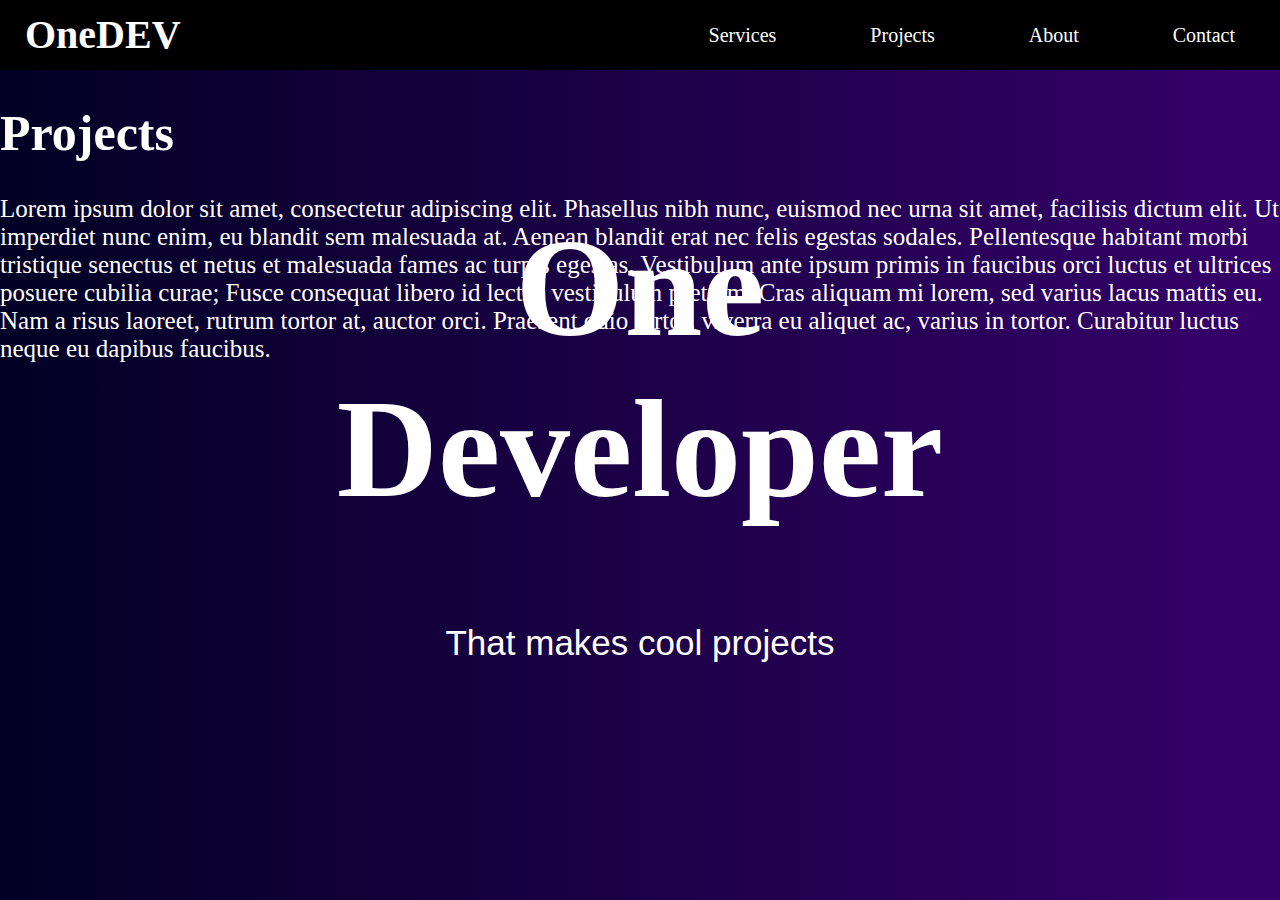
<file: index.html>
<!DOCTYPE html>
<head>
    <title>OneDEV Home</title>
    <link rel="icon" href="https://onedev-135.github.io/resources/images/OneDEV_2.0.png">
    <style>

        /* Fonts */
        @font-face{font-family: 'Samsung Sharp Sans regular';font-style: normal; src: url(https://onedev-135.github.io/resources/fonts/samsungsharpsans.ttf)}
        @font-face{font-family:'Samsung Sharp Sans';font-style:bold;src:url(https://onedev-135.github.io/resources/fonts/samsungsharpsans-bold.otf);}
        @font-face {font-family: 'Google Sans';src: url(https://onedev-135.github.io/resources/fonts/ProductSans-Light.ttf);}

        /* Styles */
        body{margin: 0;padding: 0;font-family: "Samsung Sharp Sans", sans-serif;background-color: black;/* overflow-y: scroll; */}
        body ::selection{color: black;background: white;} body ::-moz-selection{color: black;background: white;}
        header{background-color: black;}
        .main-nav{height: 70px;position: relative;z-index: 10;user-select: none;-webkit-user-select: none;-khtml-user-select: none;-moz-user-select: none;-ms-user-select: none;}
        .logo{color: white;line-height: 70px;font-size: 40px;font-weight: bold;text-decoration: none;margin-left: 25px;transition:all 0.25s;}
        .logo:hover{color: lightgrey;}
        .navlinks{list-style: none;float: right;line-height: 70px;margin: 0px;padding: 0;}
        .navlinks li{display: inline-block;margin: 0 30px;font-size: 20px;}
        .navlinks li a{color: white;text-decoration: none;padding: 15px;transition: all 0.25s;border-radius: 12px;font-family:'Samsung Sharp Sans regular';}
        .navlinks li a:hover{color: black;background-color: white;}
        .menu-btn{color: white;font-size: 40px;float: right;line-height: 70px;margin-right: 30px;cursor: pointer;display: none;}
        #isChecked{display: none;}
        .body-content{font-size: 70px;color:white;text-align: center;top: 45%;position: absolute;transform: translate(-50%, -50%);left: 50%;user-select: none;-webkit-user-select: none;-khtml-user-select: none;-moz-user-select: none;-ms-user-select: none;}
        .body-content p{font-size: 35px;font-family: 'Google Sans','Samsung Sharp Sans regular',sans-serif;}
        .body-content h1{border-bottom: 5px;padding:none;}
        .others{color: white;font-family: 'Google Sans';font-size: 25px;}

        /* @ Media */
        @media (max-width:908px){.navlinks{/*overflow-x: hidden;*/position: fixed;width: 100%;height: 100vh;text-align: center;background: linear-gradient(90deg, rgba(2,0,36,1) 0%, rgba(54,0,107,1) 100%);right: -100%;transition: all 0.25s;}.navlinks li{display: block;}.navlinks li a{font-size: 25px;}.menu-btn{display: block;}#isChecked:checked ~ .navlinks{right: 0;}}
        @media (max-width:245px){.logo{margin-left: 10px;font-size: 25px;}.menu-btn{margin-right: 10px;font-size: 20px;}}


</style>
    <link rel="stylesheet" href="https://cdnjs.cloudflare.com/ajax/libs/font-awesome/4.7.0/css/font-awesome.min.css">
</head>
<body>
    <style>
        body{font-family: 'Samsung Sharp Sans';background: linear-gradient(90deg, rgba(2,0,36,1) 0%, rgba(54,0,107,1) 100%);}
    </style>
    <header>
        <nav class="main-nav">
            <input type="checkbox" id="isChecked" />
            <label for="isChecked" class="menu-btn">
                <i class="fa fa-bars"></i>
            </label>
            <a href="https://onedev-135.github.io" class="logo">OneDEV</a>
            <ul class="navlinks">
                <li><a href="#">Services</a></li>
                <li><a href="#projects">Projects</a></li>
                <li><a href="#">About</a></li>
                <li><a href="mailto:jihibest@gmail.com" target="_blank">Contact</a></li>
            </ul>
        </nav>
    </header>
    <!-- Navigation bar ends here -->

    <!-- Body starts here -->
    <article>
        <div class="body-content">
            <h1>One Developer
                <!-- <span style=font-size:19px;border-top:10px;>That makes cool projects</span> -->
            </h1>
            <!-- <p>That is bored and making simple but cool looking projects.</p> -->
            <p>That makes cool projects</p>
        </div>
    </article>
    <article class="others">
        <div class="projects">
            <h1>Projects</h1>
            <p>Lorem ipsum dolor sit amet, consectetur adipiscing elit. Phasellus nibh nunc, euismod nec urna sit amet, facilisis dictum elit. Ut imperdiet nunc enim, eu blandit sem malesuada at. Aenean blandit erat nec felis egestas sodales. Pellentesque habitant morbi tristique senectus et netus et malesuada fames ac turpis egestas. Vestibulum ante ipsum primis in faucibus orci luctus et ultrices posuere cubilia curae; Fusce consequat libero id lectus vestibulum pretium. Cras aliquam mi lorem, sed varius lacus mattis eu. Nam a risus laoreet, rutrum tortor at, auctor orci. Praesent odio tortor, viverra eu aliquet ac, varius in tortor. Curabitur luctus neque eu dapibus faucibus.</p>
        </div>
    </article>
</body>
</file>
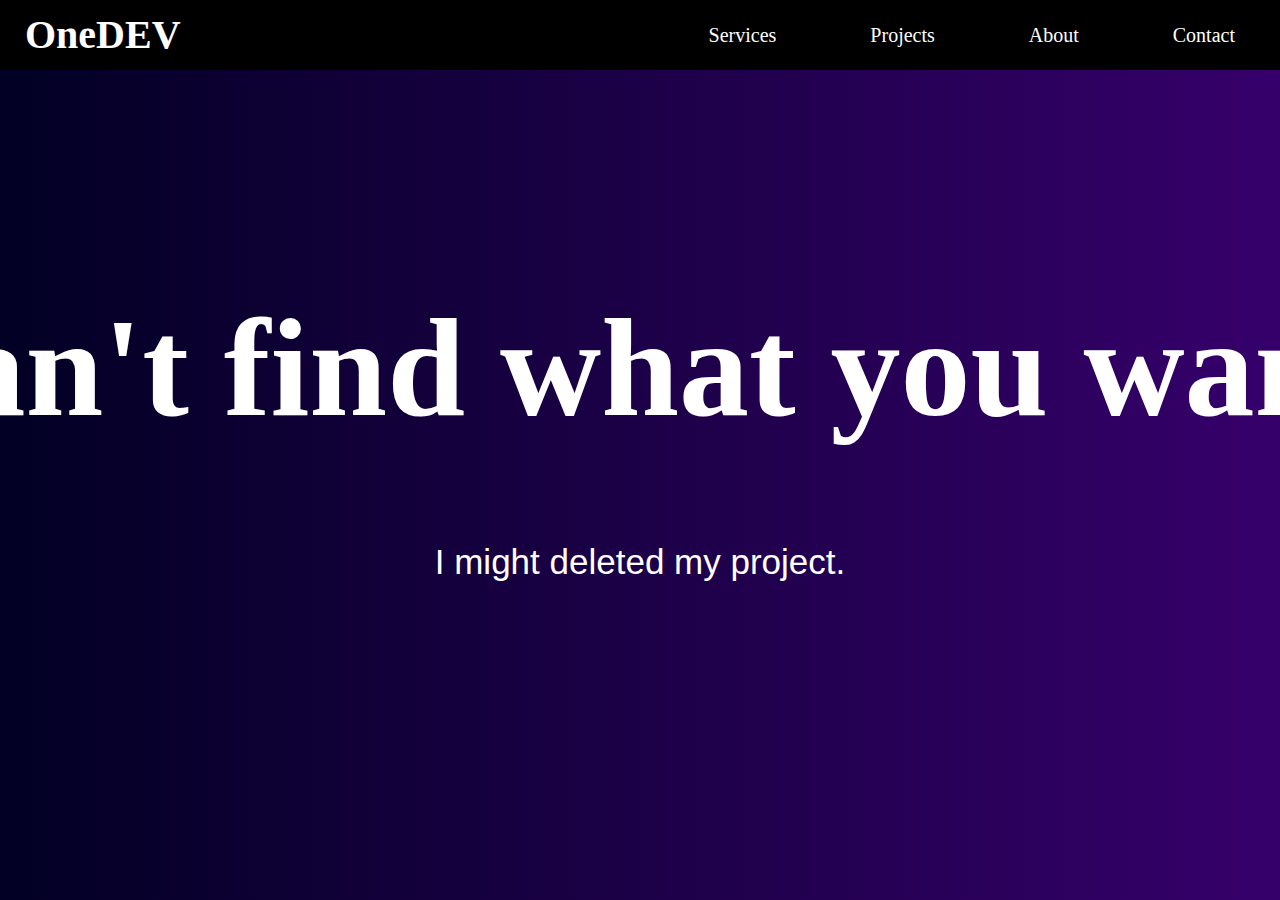
<file: error404page.html>
<!DOCTYPE html>
<head>
    <title>Page Not Found</title>
    <link rel="icon" href="https://onedev-135.github.io/resources/images/OneDEV_2.0.png">
    <style>

        /* Fonts */
        @font-face{font-family: 'Samsung Sharp Sans regular';font-style: normal; src: url(https://onedev-135.github.io/resources/fonts/samsungsharpsans.ttf)}
        @font-face{font-family:'Samsung Sharp Sans';font-style:bold;src:url(https://onedev-135.github.io/resources/fonts/samsungsharpsans-bold.otf);}
        @font-face {font-family: 'Google Sans';src: url(https://onedev-135.github.io/resources/fonts/ProductSans-Light.ttf);}

        /* Styles */
        body{margin: 0;padding: 0;font-family: "Samsung Sharp Sans", sans-serif;background-color: black;user-select: none;-webkit-user-select: none;-khtml-user-select: none;-moz-user-select: none;-ms-user-select: none;}
        body ::selection{color: black;background: white;} body ::-moz-selection{color: black;background: white;}
        header{background-color: black;}
        .main-nav{height: 70px;position: relative;z-index: 10;}
        .logo{color: white;line-height: 70px;font-size: 40px;font-weight: bold;text-decoration: none;margin-left: 25px;transition:all 0.25s;}
        .logo:hover{color: lightgrey;}
        .navlinks{list-style: none;float: right;line-height: 70px;margin: 0px;padding: 0;}
        .navlinks li{display: inline-block;margin: 0 30px;font-size: 20px;}
        .navlinks li a{color: white;text-decoration: none;padding: 15px;transition: all 0.25s;border-radius: 12px;font-family:'Samsung Sharp Sans regular';}
        .navlinks li a:hover{color: black;background-color: white;}
        .menu-btn{color: white;font-size: 40px;float: right;line-height: 70px;margin-right: 30px;cursor: pointer;display: none;}
        #isChecked{display: none;}
        .body-content{font-size: 70px;color:white;text-align: center;top: 45%;position: absolute;transform: translate(-50%, -50%);left: 50%;}
        .body-content p{font-size: 35px;font-family: 'Google Sans','Samsung Sharp Sans regular',sans-serif;}
        .body-content h1{border-bottom: 5px;padding:none;width: max-content;}
        .proj{color: white; bottom: 100%;/*  margin-left: 20%; overflow: scroll; */}

        /* @ Media */
        @media (max-width:908px){.navlinks{/*overflow-x: hidden;*/position: fixed;width: 100%;height: 100vh;text-align: center;background: linear-gradient(90deg, rgba(2,0,36,1) 0%, rgba(54,0,107,1) 100%);right: -100%;transition: all 0.25s;}.navlinks li{display: block;}.navlinks li a{font-size: 25px;}.menu-btn{display: block;}#isChecked:checked ~ .navlinks{right: 0;}}
        @media (max-width:245px){.logo{margin-left: 10px;font-size: 25px;}.menu-btn{margin-right: 10px;font-size: 20px;}}


</style>
    <link rel="stylesheet" href="https://cdnjs.cloudflare.com/ajax/libs/font-awesome/4.7.0/css/font-awesome.min.css">
</head>
<body>
    <style>
        body{font-family: 'Samsung Sharp Sans';background: linear-gradient(90deg, rgba(2,0,36,1) 0%, rgba(54,0,107,1) 100%);}
    </style>
    <header>
        <nav class="main-nav">
            <input type="checkbox" id="isChecked" />
            <label for="isChecked" class="menu-btn">
                <i class="fa fa-bars"></i>
            </label>
            <a href="https://onedev-135.github.io" class="logo">OneDEV</a>
            <ul class="navlinks">
                <li><a href="#">Services</a></li>
                <li><a href="https://onedev-135.github.io/#projects">Projects</a></li>
                <li><a href="#">About</a></li>
                <li><a href="mailto:jihibest@gmail.com" target="_blank">Contact</a></li>
            </ul>
        </nav>
    </header>
    <!-- Navigation bar ends here -->

    <!-- Body starts here -->
    <article>
        <nav class="body-content">
            <h1>Can't find what you want!
                <!-- <span style=font-size:19px;border-top:10px;>That makes cool projects</span> -->
            </h1>
            <!-- <p>That is bored and making simple but cool looking projects.</p> -->
            <p>I might deleted my project. </p>
        </nav>
    </article>
</body>
</file>
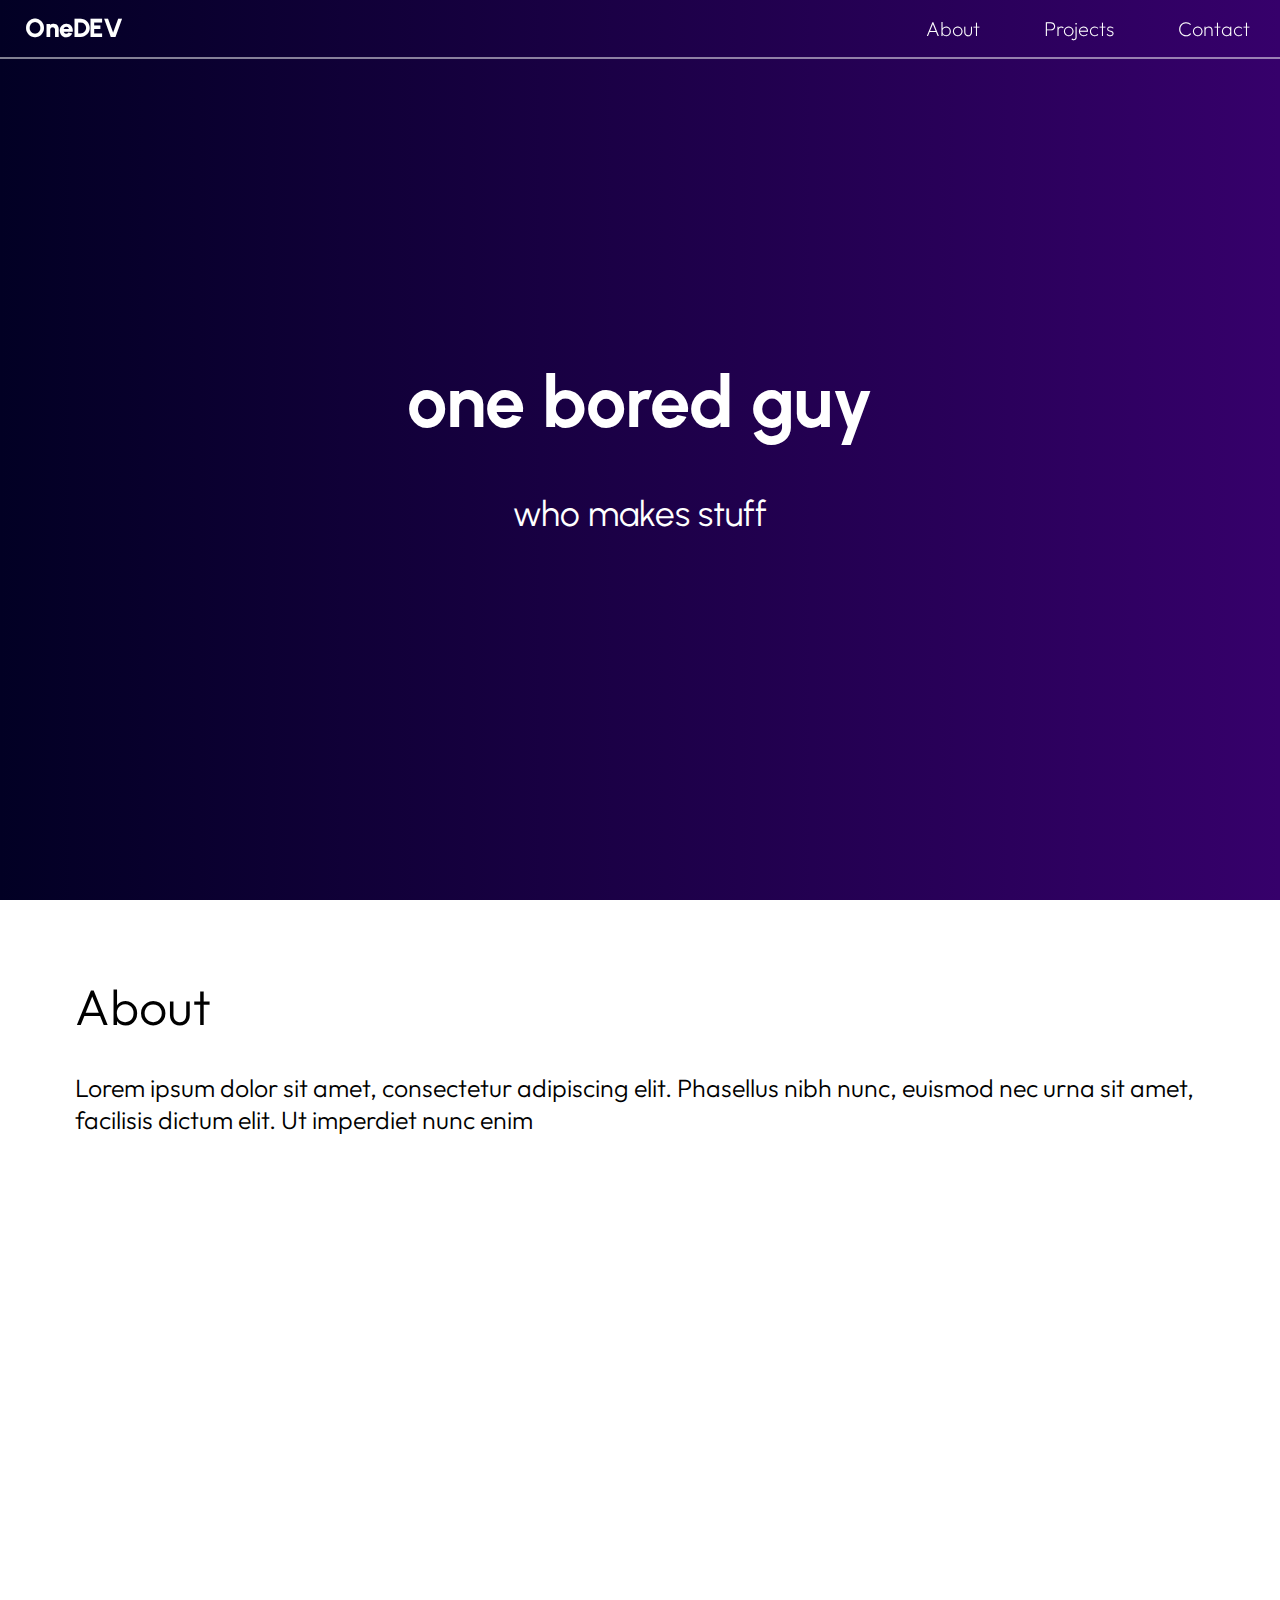
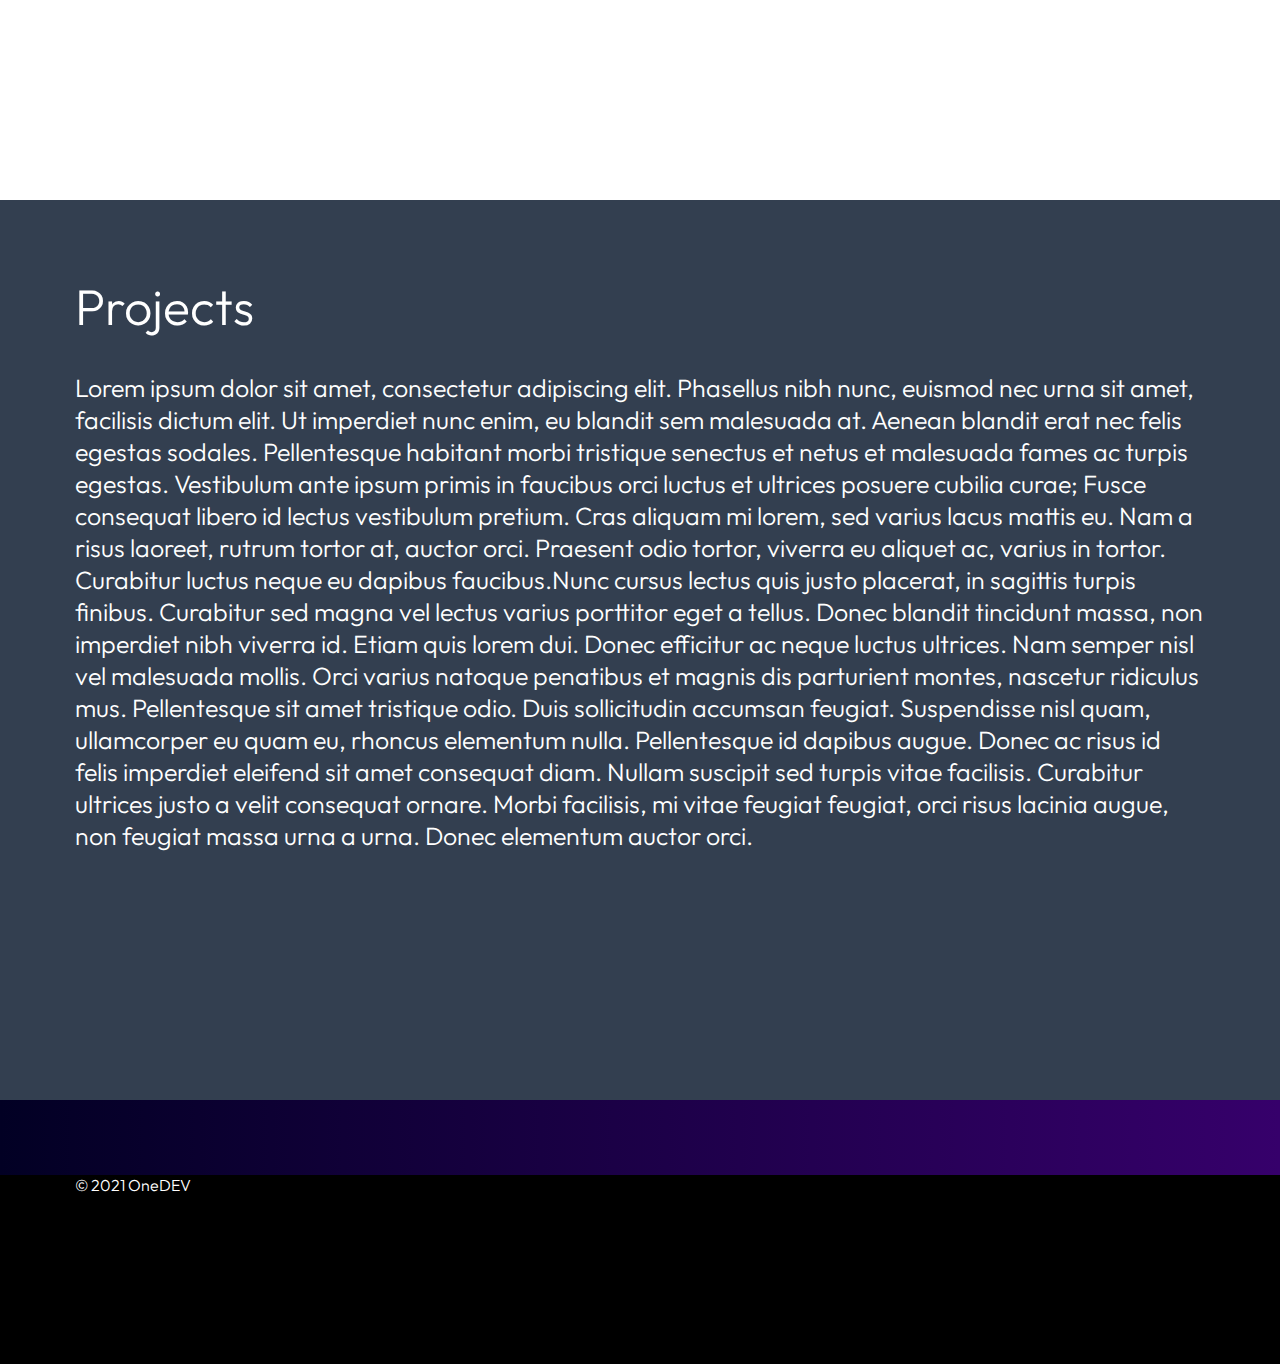
<file: not_index.html>
<!DOCTYPE html>
<html lang="en">
<head>
    <title>OneDEV Home</title>
    <link rel="icon" href="resources/images/favicon.png">
    <script>
        // function mobile_zoom() {document.body.style.zoom="175%"}
        (function(a,b){if(/(android|bb\d+|meego).+mobile|avantgo|bada\/|blackberry|blazer|compal|elaine|fennec|hiptop|iemobile|ip(hone|od)|iris|kindle|lge |maemo|midp|mmp|mobile.+firefox|netfront|opera m(ob|in)i|palm( os)?|phone|p(ixi|re)\/|plucker|pocket|psp|series(4|6)0|symbian|treo|up\.(browser|link)|vodafone|wap|windows ce|xda|xiino/i.test(a)||/1207|6310|6590|3gso|4thp|50[1-6]i|770s|802s|a wa|abac|ac(er|oo|s\-)|ai(ko|rn)|al(av|ca|co)|amoi|an(ex|ny|yw)|aptu|ar(ch|go)|as(te|us)|attw|au(di|\-m|r |s )|avan|be(ck|ll|nq)|bi(lb|rd)|bl(ac|az)|br(e|v)w|bumb|bw\-(n|u)|c55\/|capi|ccwa|cdm\-|cell|chtm|cldc|cmd\-|co(mp|nd)|craw|da(it|ll|ng)|dbte|dc\-s|devi|dica|dmob|do(c|p)o|ds(12|\-d)|el(49|ai)|em(l2|ul)|er(ic|k0)|esl8|ez([4-7]0|os|wa|ze)|fetc|fly(\-|_)|g1 u|g560|gene|gf\-5|g\-mo|go(\.w|od)|gr(ad|un)|haie|hcit|hd\-(m|p|t)|hei\-|hi(pt|ta)|hp( i|ip)|hs\-c|ht(c(\-| |_|a|g|p|s|t)|tp)|hu(aw|tc)|i\-(20|go|ma)|i230|iac( |\-|\/)|ibro|idea|ig01|ikom|im1k|inno|ipaq|iris|ja(t|v)a|jbro|jemu|jigs|kddi|keji|kgt( |\/)|klon|kpt |kwc\-|kyo(c|k)|le(no|xi)|lg( g|\/(k|l|u)|50|54|\-[a-w])|libw|lynx|m1\-w|m3ga|m50\/|ma(te|ui|xo)|mc(01|21|ca)|m\-cr|me(rc|ri)|mi(o8|oa|ts)|mmef|mo(01|02|bi|de|do|t(\-| |o|v)|zz)|mt(50|p1|v )|mwbp|mywa|n10[0-2]|n20[2-3]|n30(0|2)|n50(0|2|5)|n7(0(0|1)|10)|ne((c|m)\-|on|tf|wf|wg|wt)|nok(6|i)|nzph|o2im|op(ti|wv)|oran|owg1|p800|pan(a|d|t)|pdxg|pg(13|\-([1-8]|c))|phil|pire|pl(ay|uc)|pn\-2|po(ck|rt|se)|prox|psio|pt\-g|qa\-a|qc(07|12|21|32|60|\-[2-7]|i\-)|qtek|r380|r600|raks|rim9|ro(ve|zo)|s55\/|sa(ge|ma|mm|ms|ny|va)|sc(01|h\-|oo|p\-)|sdk\/|se(c(\-|0|1)|47|mc|nd|ri)|sgh\-|shar|sie(\-|m)|sk\-0|sl(45|id)|sm(al|ar|b3|it|t5)|so(ft|ny)|sp(01|h\-|v\-|v )|sy(01|mb)|t2(18|50)|t6(00|10|18)|ta(gt|lk)|tcl\-|tdg\-|tel(i|m)|tim\-|t\-mo|to(pl|sh)|ts(70|m\-|m3|m5)|tx\-9|up(\.b|g1|si)|utst|v400|v750|veri|vi(rg|te)|vk(40|5[0-3]|\-v)|vm40|voda|vulc|vx(52|53|60|61|70|80|81|83|85|98)|w3c(\-| )|webc|whit|wi(g |nc|nw)|wmlb|wonu|x700|yas\-|your|zeto|zte\-/i.test(a.substr(0,4)))window.location=b})(navigator.userAgent||navigator.vendor||window.opera, 'localhost:80/onedev/mobile');
    </script>

    <link rel="stylesheet" href="styles.css">
    <link rel="stylesheet" href="https://cdnjs.cloudflare.com/ajax/libs/font-awesome/4.7.0/css/font-awesome.min.css">
</head>
<body>
    <div>
        <!-- Navigation bar -->
        <header class="header">
            <nav class="main-nav">
                <input type="checkbox" id="isChecked" />
                <label for="isChecked" class="menu-btn">
                    <i class="fa fa-bars"></i>
                </label>
                <a href="https://onedev135.github.io" class="logo">OneDEV</a>
                <ul class="navlinks">
                    <li><a href="#about">About</a></li>
                    <li><a href="#projects">Projects</a></li>
                    <li><a href="mailto:onedev135@gmail.com" target="_blank">Contact</a></li>
                </ul>
            </nav>
        </header>
        <!-- Navigation bar ends here -->

        <!-- Body starts here -->
        <main class="main">
            <!-- Banner -->
            <div class="body-content">
                <h1>one bored guy</h1>
                <p>who makes stuff</p>
            </div>
            <!-- About -->
            <div class="about" id="about">
                <div class="content">
                    <h1>About</h1>
                    <p>
                        Lorem ipsum dolor sit amet, consectetur adipiscing elit. Phasellus nibh nunc, euismod nec urna sit amet, facilisis dictum elit. Ut imperdiet nunc enim
                    </p>
                </div>
            </div>
            <!-- Projects -->
            <div class="projects" id="projects">
                <div class="content">
                    <h1>Projects</h1>
                    <p>Lorem ipsum dolor sit amet, consectetur adipiscing elit. Phasellus nibh nunc, euismod nec urna sit amet, facilisis dictum elit. Ut imperdiet nunc enim, eu blandit sem malesuada at. Aenean blandit erat nec felis egestas sodales. Pellentesque habitant morbi tristique senectus et netus et malesuada fames ac turpis egestas. Vestibulum ante ipsum primis in faucibus orci luctus et ultrices posuere cubilia curae; Fusce consequat libero id lectus vestibulum pretium. Cras aliquam mi lorem, sed varius lacus mattis eu. Nam a risus laoreet, rutrum tortor at, auctor orci. Praesent odio tortor, viverra eu aliquet ac, varius in tortor. Curabitur luctus neque eu dapibus faucibus.Nunc cursus lectus quis justo placerat, in sagittis turpis finibus. Curabitur sed magna vel lectus varius porttitor eget a tellus. Donec blandit tincidunt massa, non imperdiet nibh viverra id. Etiam quis lorem dui. Donec efficitur ac neque luctus ultrices. Nam semper nisl vel malesuada mollis. Orci varius natoque penatibus et magnis dis parturient montes, nascetur ridiculus mus. Pellentesque sit amet tristique odio. Duis sollicitudin accumsan feugiat. Suspendisse nisl quam, ullamcorper eu quam eu, rhoncus elementum nulla. Pellentesque id dapibus augue. Donec ac risus id felis imperdiet eleifend sit amet consequat diam. Nullam suscipit sed turpis vitae facilisis. Curabitur ultrices justo a velit consequat ornare. Morbi facilisis, mi vitae feugiat feugiat, orci risus lacinia augue, non feugiat massa urna a urna. Donec elementum auctor orci.</p>
                </div>
            </div>
        </main>
        <!-- Body ends here -->

        <!-- Footer -->
        <footer class="footer">
            <div class="content">
                <p>&copy; 2021 OneDEV</p>
            </div>
        </footer>
    </div>
    <script src="script.js"></script>
</body>
</html>
</file>
<file: styles.css>
/* Fonts */
@font-face{font-family: 'Samsung Sharp Sans regular';font-style: normal; src: url(https://onedev135.github.io/resources/fonts/samsungsharpsans.ttf)}
@font-face{font-family:'Samsung Sharp Sans';font-style:bold;src:url(https://onedev135.github.io/resources/fonts/samsungsharpsans-bold.otf);}
@font-face{font-family: 'Product Sans';src: url(https://onedev135.github.io/resources/fonts/ProductSans-Light.ttf);}

/* @font-face{font-family: 'Urbanist'; font-style: normal; src: url(/resources/fonts/Urbanist/static/Urbanist-Regular.ttf);}
@font-face{font-family: 'Urbanist'; font-style: bold; src: url(/resources/fonts/Urbanist/static/Urbanist-Bold.ttf);} */
@font-face{font-family: 'Urbanist'; src: url(/resources/fonts/Urbanist/Urbanist-VariableFont_wght.ttf);}
@font-face{font-family: 'Outfit'; src: url(/resources/fonts/Outfit/Outfit-VariableFont_wght.ttf);}

/* Variables */
:root{
    --full-light-gradient: linear-gradient(90deg, rgb(0,255,0) 0%, rgb(0,255,255) 100%);
    --light-gradient: linear-gradient(90deg, rgb(0,255,90) 0%, rgb(0,255,230) 100%);
    --dark-gradient: linear-gradient(90deg, rgba(2,0,36,1) 0%, rgba(54,0,107,1) 100%);
}

/* Styles */
html{
    scroll-behavior: smooth;
}
body{
    margin: 0;
    padding: 0;
    font-family: "Urbanist", sans-serif;
    font-variation-settings: 'wght' 700;
    /* font-weight: 800; */
    /* background-color: black; */
    /* overflow-y: scroll; */
    background: var(--dark-gradient);
    overflow: auto;
}
body ::selection{
    color: black;
    background: white;
} 
body ::-moz-selection{
    color: black;
    background: white;
}

/* Scrollbar */
/* ::-webkit-scrollbar{
    width: 7px;
}
::-webkit-scrollbar-thumb{
    background: linear-gradient(0deg, rgba(80,28,154,1) 0%, rgba(29,39,181,1) 100%);
    border-radius: 20px;
}
::-webkit-scrollbar-track{
    background: rgb(0, 0, 0);
} */

/* Navigation */
.header{
    background: rgba(0, 0, 0, 0);
    /* border-top: 2px solid var(--full-light-gradient); */
    /* border-bottom: 3px solid rgba(255, 255, 255, 0.5); */
    border-bottom: 2px solid rgba(255, 255, 255, 0.5);
    /* border-bottom-color: var(--light-gradient); */
    position: fixed;
    height: 57px;
    z-index: 10;
    width: 100%;
    transition: all 0.25s;
    user-select: none;
    -webkit-user-select: none;
    -khtml-user-select: none;
    -moz-user-select: none;
    -ms-user-select: none;}
.logo{
    font-family: "Urbanist", sans-serif;
    color: white;
    line-height: 57px;
    font-size: 26px;
    font-weight: bold;
    font-variation-settings: 'wght' 800;
    letter-spacing: -.5px;
    text-decoration: none;
    margin-left: 25px;
    transition:all 0.25s;
}
.logo:hover{
    color: grey;
}
.navlinks{
    list-style: none;
    float: right;
    line-height: 57px;
    margin: 0px;
    padding: 0;
}
.navlinks li{
    font-family: "Outfit", sans-serif;
    font-variation-settings: 'wght' 200;
    display: inline-block;
    /* margin-right: 5px; */
    font-size: 20px;
}
.navlinks li a{
    color: white;
    text-decoration: none;
    padding: 30px;
    transition: all 0.25s;
    border-radius: 10px;
}
.navlinks li a:hover{
    background-color: rgb(80, 80, 80);
}
.menu-btn{
    color: white;
    font-size: 40px;
    float: right;
    line-height: 70px;
    margin-right: 30px;
    cursor: pointer;
    display: none;
}
#isChecked{
    display: none;
}

/* Body */
main{
    height: 100vh;
}
.body-content{
    color:white;
    /* background: var(--dark-gradient); */
    text-align: center;
    top: 49%;
    position: absolute;
    transform: translate(-50%, -50%);
    left: 50%;
    user-select: none;
    -webkit-user-select: none;
    -khtml-user-select: none;
    -moz-user-select: none;
    -ms-user-select: none;
}
.body-content h1{
    font-size: 72px;
    border-bottom: 5px;
    padding:none;
    width: 100%;
}
.body-content p{
    font-size: 35px;
    font-variation-settings: 'wght' 400;
    /* font-family: 'Product Sans',sans-serif; */
}
.content{
    font-family: 'Outfit',sans-serif;
    font-variation-settings: 'wght' 300;
    margin: 75px;
}
.about{
    color: black;
    background-color: white;
    font-size: 25px;
    position: absolute;
    top: 100vh;
    height: 100vh;
    width: 100%;
    border: 0;
}
.projects{
    color: white;
    background-color: #333f50;
    font-size: 25px;
    position: absolute;
    top: 200vh;
    height: 100vh;
    border: 0;
}

/* Footer */
.footer{
    top: 200vh;
    color: white;
    background-color: black;
    height: 5cm;
    position: relative;
}

/* @ Media */
@media (max-width:908px){.navlinks{/*overflow-x: hidden;*/position: fixed;width: 100%;height: 100vh;text-align: center;background: linear-gradient(90deg, rgba(2,0,36,1) 0%, rgba(54,0,107,1) 100%);right: -100%;transition: all 0.25s;}.navlinks li{display: block;}.navlinks li a{font-size: 25px;}.menu-btn{display: block;}#isChecked:checked ~ .navlinks{right: 0;}}
@media (max-width:245px){.logo{margin-left: 10px;font-size: 25px;}.menu-btn{margin-right: 10px;font-size: 20px;}}
@media (max-width){}
</file>
